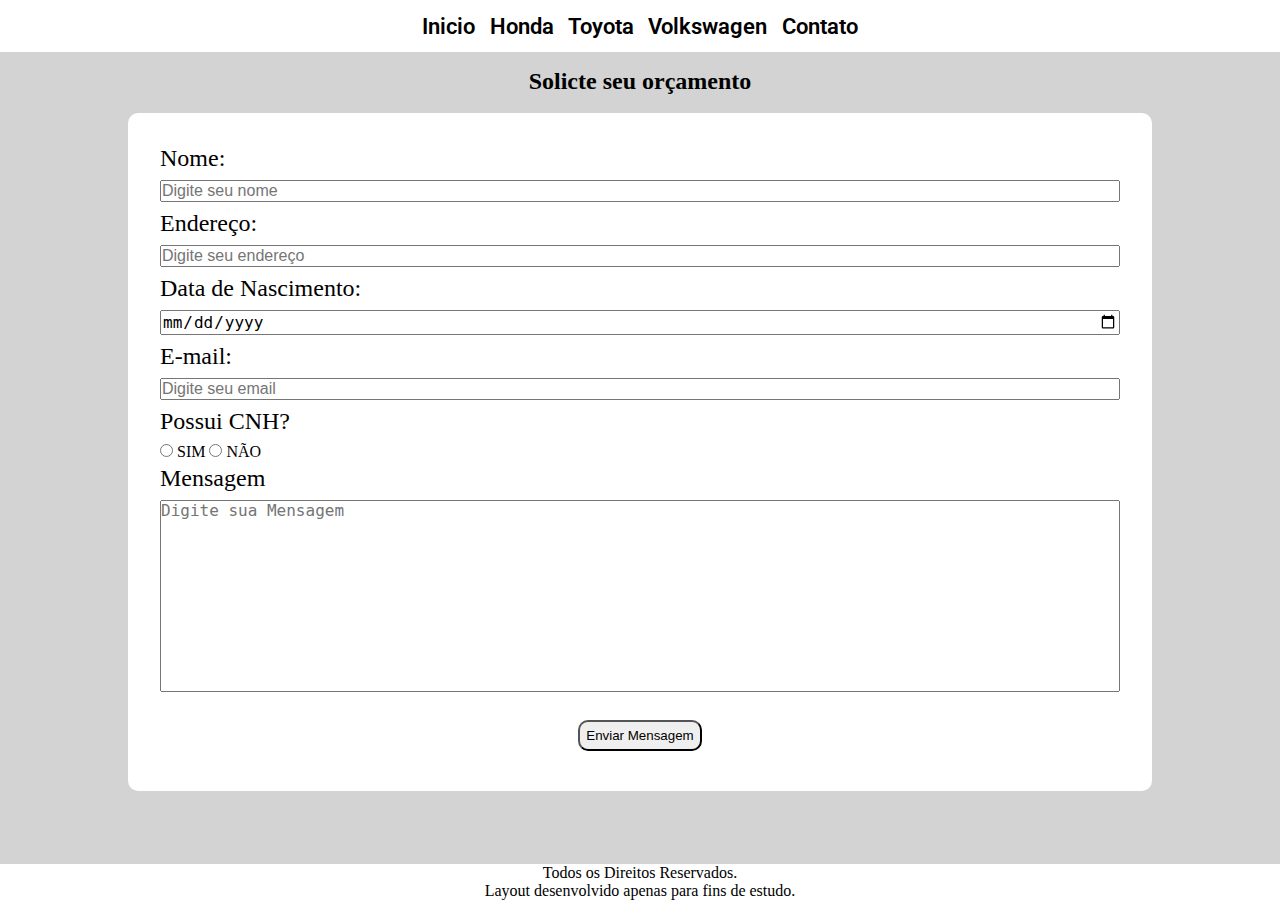
<file: contato.html>
<!DOCTYPE html>
<html lang="pt-br">
<head>
	<meta charset="utf-8">
	<meta name="viewport" content="width=device-width, initial-scale=1">
	<title>Agência de Carros</title>
	<link rel="stylesheet" type="text/css" href="./assets/css/style.css">
</head>
<body>
	<header class="cabecalho">
		<nav class="cabecalho__menu">
			<a href="index.html" class="cabecalho__menu__item">Inicio</a>
			<a href="honda.html" class="cabecalho__menu__item">Honda</a>
			<a href="toyota.html" class="cabecalho__menu__item">Toyota</a>
			<a href="volkswagen.html" class="cabecalho__menu__item">Volkswagen</a>
			<a href="contato.html" class="cabecalho__menu__item">Contato</a>
		</nav>
	</header>
	<main class="conteudo">
		<h2>Solicte seu orçamento</h2>
		<br>
		<div class="formulario_contato">
			<form action="" name="contato">
			<label for="nome">Nome:</label>
			<input type="text" name="nome" id="nome" placeholder="Digite seu nome" maxlength="40" required>
			<label for="endereco">Endereço:</label>
			<input type="text" name="endereco" id="endereco" placeholder="Digite seu endereço" maxlength="40" required>
			<label for="dt_nascimento">Data de Nascimento:</label>
			<input type="date" name="dt_nascimento" id="dt_nascimento"required>
			<label for="email">E-mail:</label>
			<input type="email" name="email" id="email" placeholder="Digite seu email" maxlength="40" required>
			<label for="cnh">Possui CNH?</label>
			<input type="radio" id="cnh" name="cnh" value="sim"> SIM
			<input type="radio" id="cnh" name="cnh" value="nao"> NÃO
			<label for="msg">Mensagem</label>
			<textarea id="msg" name="msg" cols="30" rows="10" placeholder="Digite sua Mensagem"></textarea>
			<div class="bt_enviar_mensagem">
				<input type="submit" name="enviar" value="Enviar Mensagem" class="bt_enviar_mensagem__texto">
			</div>
		</form>
		</div>
	</main>
	<footer class="rodape">
		<p class="rodape__descricao">
			Todos os Direitos Reservados.
			<br>
			Layout desenvolvido apenas para fins de estudo.
		</p>
	</footer>
</body>
</html>
</file>
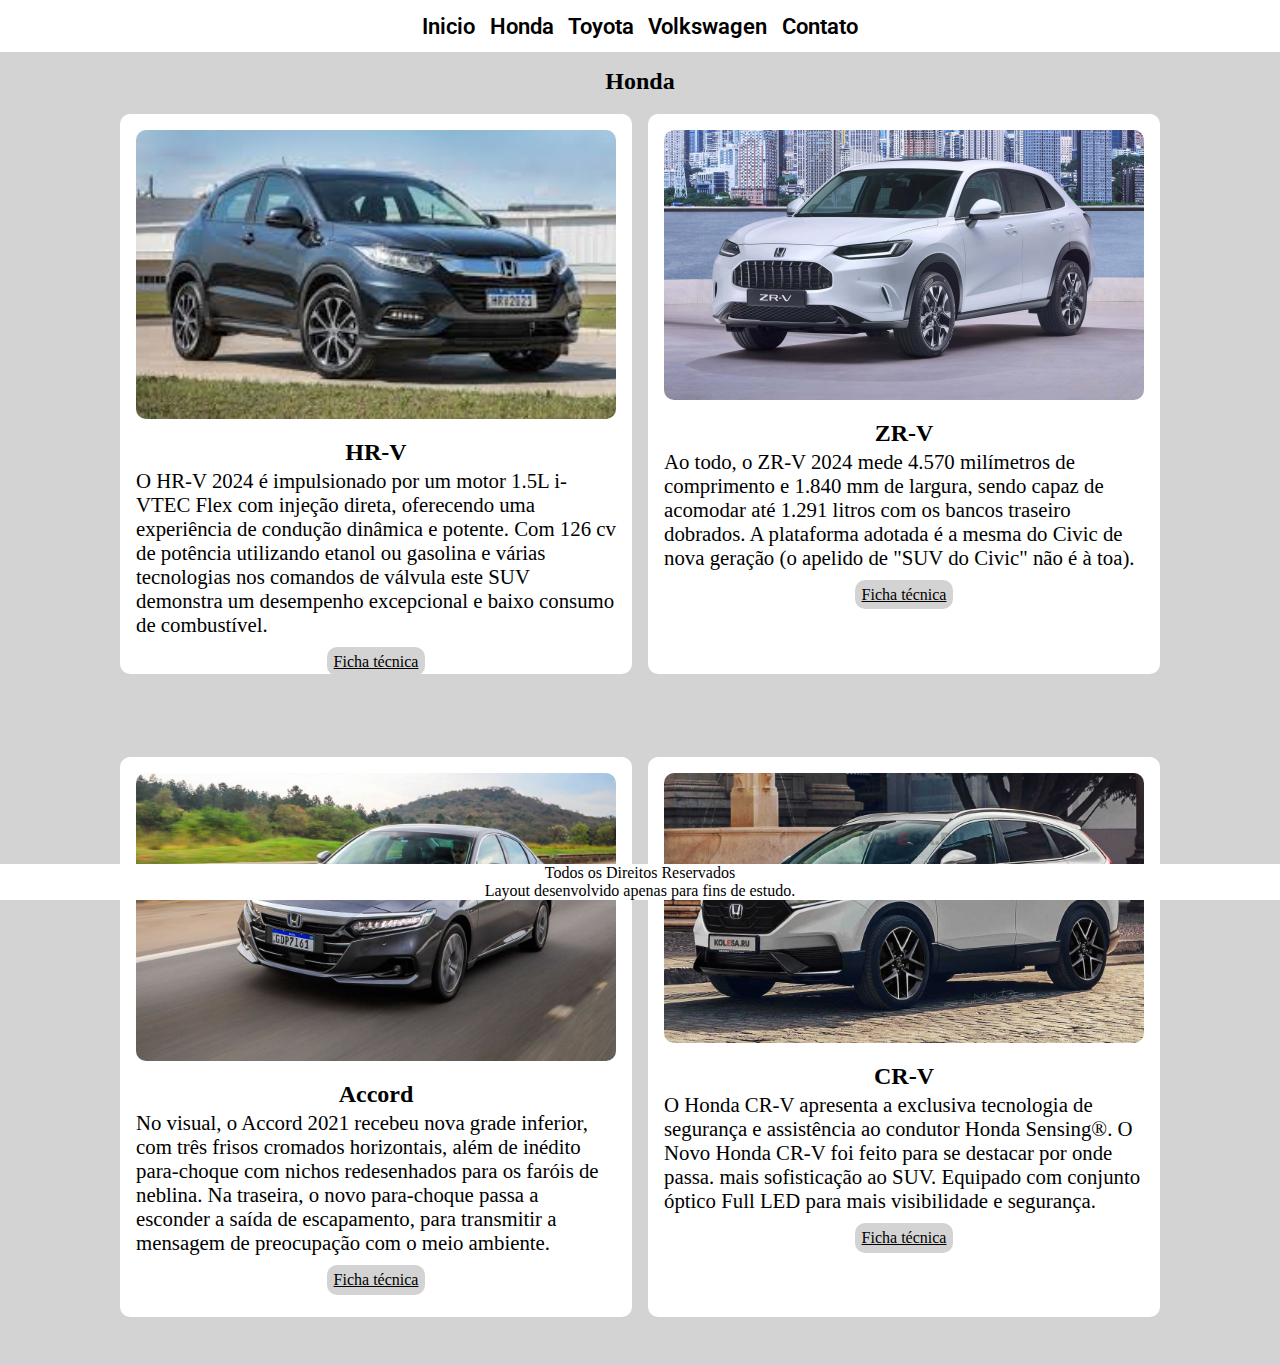
<file: honda.html>
<!DOCTYPE html>
<html lang="pt-br">
<head>
	<meta charset="utf-8">
	<meta name="viewport" content="width=device-width, initial-scale=1">
	<title>Agência de Carros</title>
	<link rel="stylesheet" type="text/css" href="./assets/css/style.css">
</head>
<body>
	<header class="cabecalho">
		<nav class="cabecalho__menu">
			<a href="index.html" class="cabecalho__menu__item">Inicio</a>
			<a href="honda.html" class="cabecalho__menu__item">Honda</a>
			<a href="toyota.html" class="cabecalho__menu__item">Toyota</a>
			<a href="volkswagen.html" class="cabecalho__menu__item">Volkswagen</a>
			<a href="contato.html" class="cabecalho__menu__item">Contato</a>
		</nav>
	</header>
	<main>
		<h2 class="titulo__card">Honda</h2>
		<div class="carros__honda">
			
			<div class="carros__honda__info">
				<div class="carros__honda__info-imagem">
					<img src="./assets/img/hrv.jpg" alt="HR-V">
				</div>
				<div class="carros__honda__info__descricao">
					<h2>HR-V</h2>
					<p class="carros__honda__info__descricao__texto">
						O HR-V 2024 é impulsionado por um motor 1.5L i-VTEC Flex com injeção direta, oferecendo uma experiência de condução dinâmica e potente. Com 126 cv de potência utilizando etanol ou gasolina e várias tecnologias nos comandos de válvula este SUV demonstra um desempenho excepcional e baixo consumo de combustível.
					</p>
				</div>
				<div class="carros__honda__info__ficha-tecnica">
					<a href="#" class="carros__honda__info__bt__ficha-tecnica">Ficha técnica</a>
				</div>
			</div>
			<div class="carros__honda__info">
				<div class="carros__honda__info-imagem">
					<img src="./assets/img/zrv.jpg" alt="Honda ZR V">
				</div>
				<div class="carros__honda__info__descricao">
					<h2>ZR-V</h2>
					<p class="carros__honda__info__descricao__texto">
						Ao todo, o ZR-V 2024 mede 4.570 milímetros de comprimento e 1.840 mm de largura, sendo capaz de acomodar até 1.291 litros com os bancos traseiro dobrados. A plataforma adotada é a mesma do Civic de nova geração (o apelido de "SUV do Civic" não é à toa).
					</p>
				</div>
				<div class="carros__honda__info__ficha-tecnica">
					<a href="#" class="carros__honda__info__bt__ficha-tecnica">Ficha técnica</a>
				</div>
			</div>
			<div class="carros__honda__info">
				<div class="carros__honda__info-imagem">
					<img src="./assets/img/accord.jpg" alt="Honda Accord">
				</div>
				<div class="carros__honda__info__descricao">
					<h2>Accord</h2>
					<p class="carros__honda__info__descricao__texto">
						No visual, o Accord 2021 recebeu nova grade inferior, com três frisos cromados horizontais, além de inédito para-choque com nichos redesenhados para os faróis de neblina. Na traseira, o novo para-choque passa a esconder a saída de escapamento, para transmitir a mensagem de preocupação com o meio ambiente.
					</p>
				</div>
				<div class="carros__honda__info__ficha-tecnica">
					<a href="#" class="carros__honda__info__bt__ficha-tecnica">Ficha técnica</a>
				</div>
			</div>
			<div class="carros__honda__info">
				<div class="carros__honda__info-imagem">
					<img src="./assets/img/crv.jpg" alt="Honda CR-V">
				</div>
				<div class="carros__honda__info__descricao">
					<h2>CR-V</h2>
					<p class="carros__honda__info__descricao__texto">
						O Honda CR-V apresenta a exclusiva tecnologia de segurança e assistência ao condutor Honda Sensing®. O Novo Honda CR-V foi feito para se destacar por onde passa. mais sofisticação ao SUV. Equipado com conjunto óptico Full LED para mais visibilidade e segurança.
					</p>
				</div>
				<div class="carros__honda__info__ficha-tecnica">
					<a href="#" class="carros__honda__info__bt__ficha-tecnica">Ficha técnica</a>
				</div>
			</div>
		</div>
	</main>
	<footer class="rodape">
		<p class="rodape__descricao">
			Todos os Direitos Reservados
			<br>
			Layout desenvolvido apenas para fins de estudo.
		</p>
	</footer>
</body>
</html>
</file>
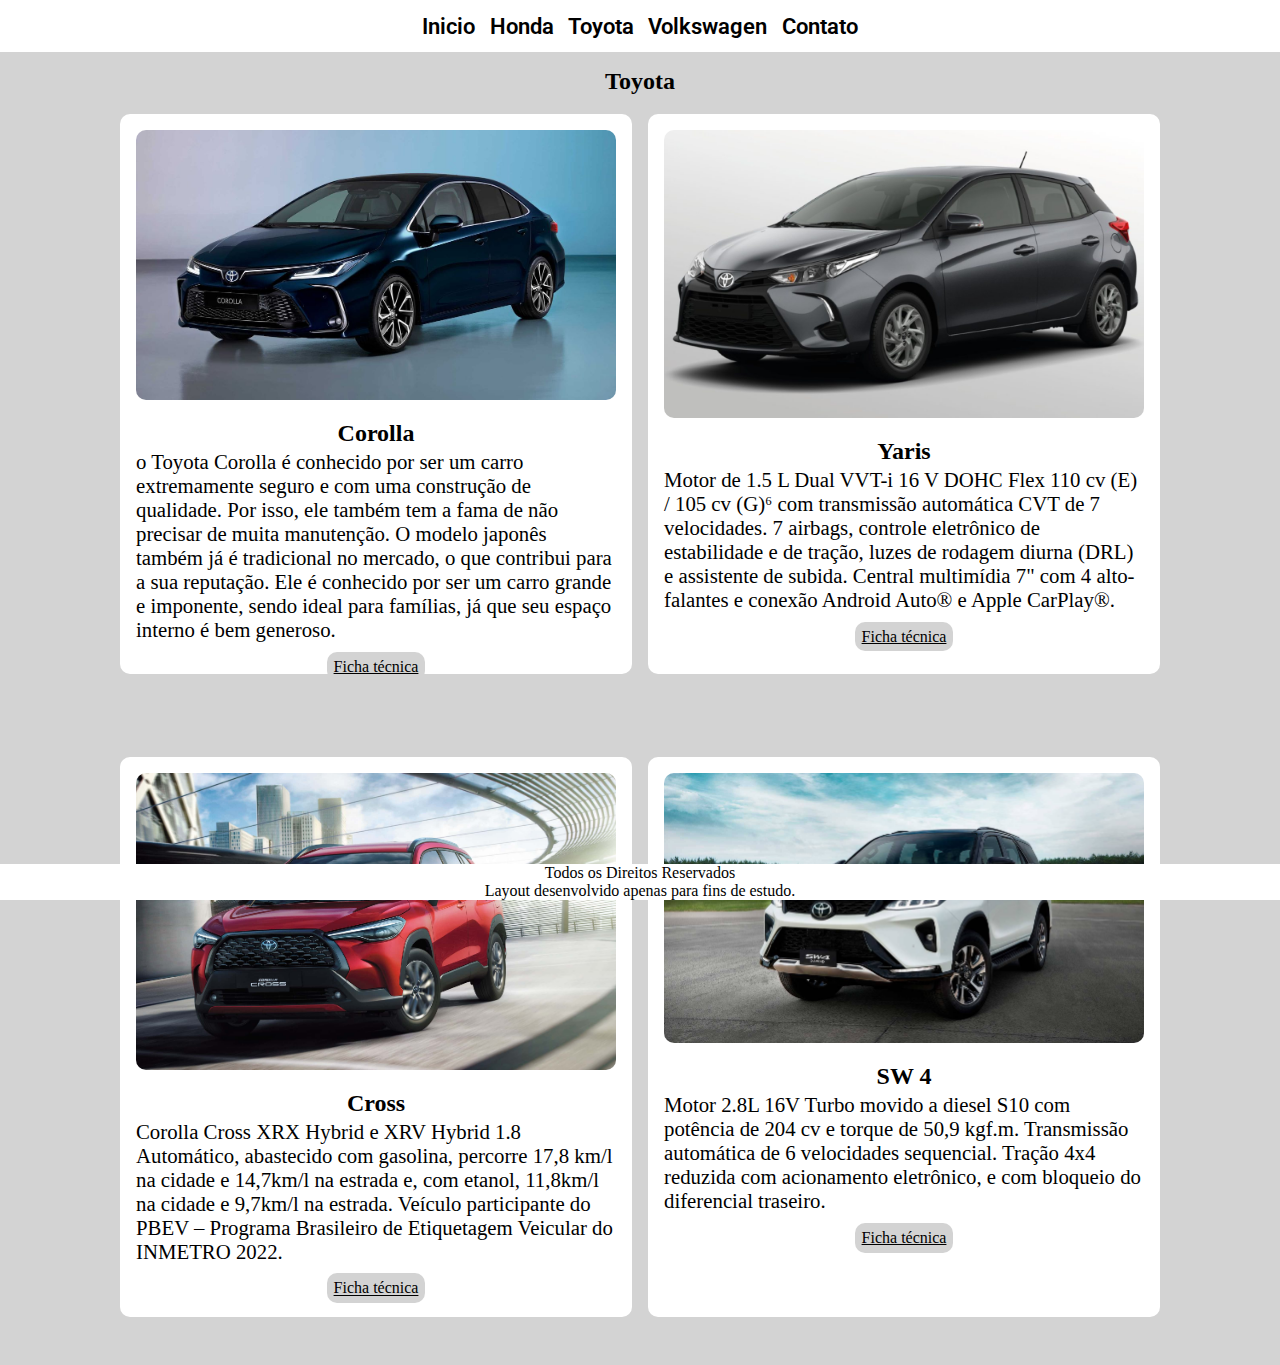
<file: toyota.html>
<!DOCTYPE html>
<html lang="pt-br">
<head>
	<meta charset="utf-8">
	<meta name="viewport" content="width=device-width, initial-scale=1">
	<title>Agência de Carros</title>
	<link rel="stylesheet" type="text/css" href="./assets/css/style.css">
</head>
<body>
	<header class="cabecalho">
		<nav class="cabecalho__menu">
			<a href="index.html" class="cabecalho__menu__item">Inicio</a>
			<a href="honda.html" class="cabecalho__menu__item">Honda</a>
			<a href="toyota.html" class="cabecalho__menu__item">Toyota</a>
			<a href="volkswagen.html" class="cabecalho__menu__item">Volkswagen</a>
			<a href="contato.html" class="cabecalho__menu__item">Contato</a>
		</nav>
	</header>
	<main>
		<h2>Toyota</h2>
		<div class="carros__toyota">
			<div class="carros__toyota__info">
				<div class="carros__toyota__info-imagem">
					<img src="./assets/img/corolla.jpeg" alt="Corolla">
				</div>
				<div class="carros__toyota__info__descricao">
					<h2>Corolla</h2>
					<p class="carros__toyota__info__descricao__texto">
						o Toyota Corolla é conhecido por ser um carro extremamente seguro e com uma construção de qualidade. Por isso, ele também tem a fama de não precisar de muita manutenção.
						O modelo japonês também já é tradicional no mercado, o que contribui para a sua reputação. Ele é conhecido por ser um carro grande e imponente, sendo ideal para famílias, já que seu espaço interno é bem generoso.
					</p>
				</div>
				<div class="carros__toyota__info__ficha-tecnica">
					<a href="#" class="carros__toyota__info__bt__ficha-tecnica">Ficha técnica</a>
				</div>
			</div>
			<div class="carros__toyota__info">
				<div class="carros__toyota__info-imagem">
					<img src="./assets/img/yaris.jpg" alt="Yaris">
				</div>
				<div class="carros__toyota__info__descricao">
					<h2>Yaris</h2>
					<p class="carros__toyota__info__descricao__texto">
						Motor de 1.5 L Dual VVT-i 16 V DOHC Flex 110 cv (E) / 105 cv (G)⁶ com transmissão automática CVT de 7 velocidades. 7 airbags, controle eletrônico de estabilidade e de tração, luzes de rodagem diurna (DRL) e assistente de subida. Central multimídia 7" com 4 alto-falantes e conexão Android Auto® e Apple CarPlay®.
					</p>
				</div>
				<div class="carros__toyota__info__ficha-tecnica">
					<a href="#" class="carros__toyota__info__bt__ficha-tecnica">Ficha técnica</a>
				</div>
			</div>
			<div class="carros__toyota__info">
				<div class="carros__toyota__info-imagem">
					<img src="./assets/img/toyota_cross.jpg" alt="Cross">
				</div>
				<div class="carros__toyota__info__descricao">
					<h2>Cross</h2>
					<p class="carros__toyota__info__descricao__texto">
						Corolla Cross XRX Hybrid e XRV Hybrid 1.8 Automático, abastecido com gasolina, percorre 17,8 km/l na cidade e 14,7km/l na estrada e, com etanol, 11,8km/l na cidade e 9,7km/l na estrada. Veículo participante do PBEV – Programa Brasileiro de Etiquetagem Veicular do INMETRO 2022.
					</p>
				</div>
				<div class="carros__toyota__info__ficha-tecnica">
					<a href="#" class="carros__toyota__info__bt__ficha-tecnica">Ficha técnica</a>
				</div>
			</div>
			<div class="carros__toyota__info">
				<div class="carros__toyota__info-imagem">
					<img src="./assets/img/sw4.jpeg" alt="SW 4">
				</div>
				<div class="carros__toyota__info__descricao">
					<h2>SW 4</h2>
					<p class="carros__toyota__info__descricao__texto">
						Motor 2.8L 16V Turbo movido a diesel S10 com potência de 204 cv e torque de 50,9 kgf.m. Transmissão automática de 6 velocidades sequencial. Tração 4x4 reduzida com acionamento eletrônico, e com bloqueio do diferencial traseiro.
					</p>
				</div>
				<div class="carros__toyota__info__ficha-tecnica">
					<a href="#" class="carros__toyota__info__bt__ficha-tecnica">Ficha técnica</a>
				</div>
			</div>
		</div>
	</main>
	<footer class="rodape">
		<p class="rodape__descricao">
			Todos os Direitos Reservados
			<br>
			Layout desenvolvido apenas para fins de estudo.
		</p>
	</footer>
</body>
</html>
</file>
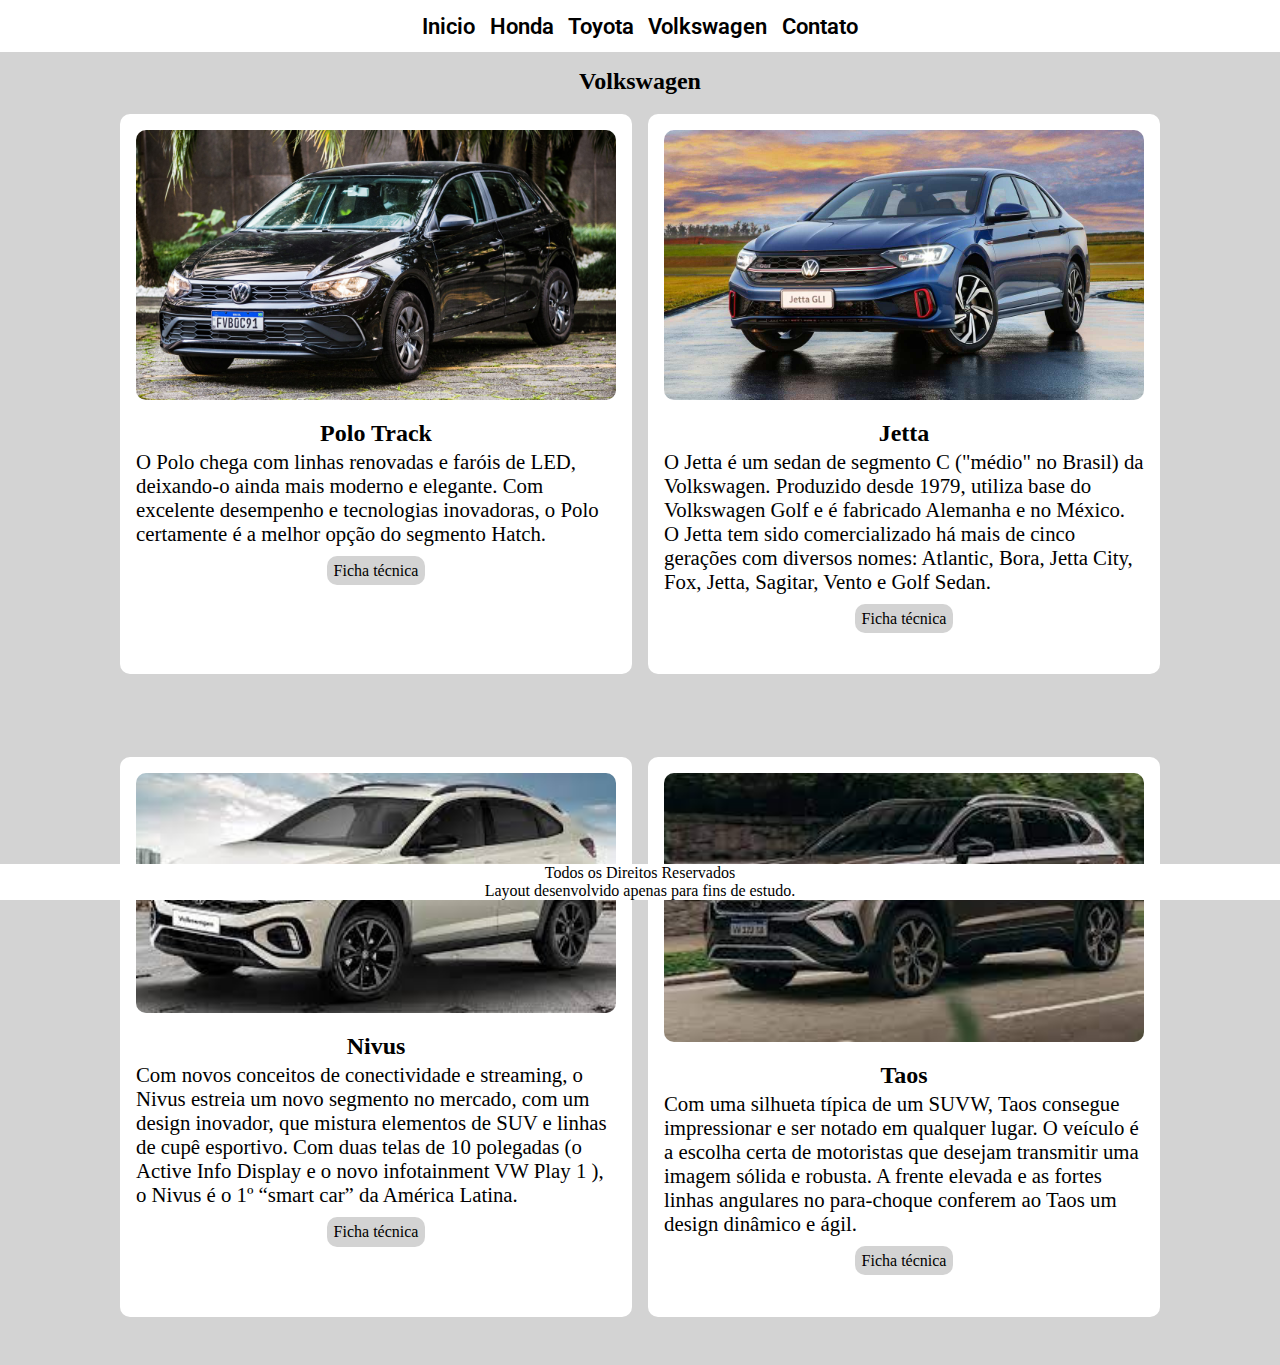
<file: volkswagen.html>
<!DOCTYPE html>
<html lang="pt-br">
<head>
	<meta charset="utf-8">
	<meta name="viewport" content="width=device-width, initial-scale=1">
	<title>Agência de Carros</title>
	<link rel="stylesheet" type="text/css" href="./assets/css/style.css">
</head>
<body>
	<header class="cabecalho">
		<nav class="cabecalho__menu">
			<a href="index.html" class="cabecalho__menu__item">Inicio</a>
			<a href="honda.html" class="cabecalho__menu__item">Honda</a>
			<a href="toyota.html" class="cabecalho__menu__item">Toyota</a>
			<a href="volkswagen.html" class="cabecalho__menu__item">Volkswagen</a>
			<a href="contato.html" class="cabecalho__menu__item">Contato</a>
		</nav>
	</header>
	<main>
		<h2>Volkswagen</h2>
		<div class="carros__volksvagen">
			<div class="carros__volksvagen__info">
				<div class="carros__volksvagen-imagem">
					<img src="./assets/img/polo.jpg" alt="Polo Track">
				</div>
				<div class="carros__volksvagen__info__descricao">
					<h2>Polo Track</h2>
					<p class="carros__volksvagen__info__descricao__texto">
						O Polo chega com linhas renovadas e faróis de LED, deixando-o ainda mais moderno e elegante. 
						Com excelente desempenho e tecnologias inovadoras, o Polo certamente é a melhor opção do segmento Hatch.
					</p>				
				</div>
				<div class="carros__volksvagen__info__ficha-tecnica">
					<a href="#" class="carros__volksvagen__info__bt__ficha-tecnica">Ficha técnica</a>
				</div>
			</div>
			<div class="carros__volksvagen__info">
				<div class="carros__volksvagen-imagem">
					<img src="./assets/img/jetta.jpg" alt="Jetta">
				</div>
				<div class="carros__volksvagen__info__descricao">
					<h2>Jetta</h2>
					<p class="carros__volksvagen__info__descricao__texto">
						O Jetta é um sedan de segmento C ("médio" no Brasil) da Volkswagen. Produzido desde 1979, utiliza base do Volkswagen Golf e é fabricado Alemanha e no México. O Jetta tem sido comercializado há mais de cinco gerações com diversos nomes: Atlantic, Bora, Jetta City, Fox, Jetta, Sagitar, Vento e Golf Sedan.
					</p>				
				</div>
				<div class="carros__volksvagen__info__ficha-tecnica">
					<a href="#" class="carros__volksvagen__info__bt__ficha-tecnica">Ficha técnica</a>
				</div>
			</div>
			<div class="carros__volksvagen__info">
				<div class="carros__volksvagen-imagem">
					<img src="./assets/img/nivus.jpg" alt="Nivus">
				</div>
				<div class="carros__volksvagen__info__descricao">
					<h2>Nivus</h2>
					<p class="carros__volksvagen__info__descricao__texto">
						Com novos conceitos de conectividade e streaming, o Nivus estreia um novo segmento no mercado, com um design inovador, que mistura elementos de SUV e linhas de cupê esportivo. Com duas telas de 10 polegadas (o Active Info Display e o novo infotainment VW Play 1 ), o Nivus é o 1º “smart car” da América Latina.
					</p>				
				</div>
				<div class="carros__volksvagen__info__ficha-tecnica">
					<a href="#" class="carros__volksvagen__info__bt__ficha-tecnica">Ficha técnica</a>
				</div>
			</div>
			<div class="carros__volksvagen__info">
				<div class="carros__volksvagen-imagem">
					<img src="./assets/img/taos.jpg" alt="Taos">
				</div>
				<div class="carros__volksvagen__info__descricao">
					<h2>Taos</h2>
					<p class="carros__volksvagen__info__descricao__texto">
						Com uma silhueta típica de um SUVW, Taos consegue impressionar e ser notado em qualquer lugar. O veículo é a escolha certa de motoristas que desejam transmitir uma imagem sólida e robusta. A frente elevada e as fortes linhas angulares no para-choque conferem ao Taos um design dinâmico e ágil.
					</p>				
				</div>
				<div class="carros__volksvagen__info__ficha-tecnica">
					<a href="#" class="carros__volksvagen__info__bt__ficha-tecnica">Ficha técnica</a>
				</div>
			</div>
		</div>
	</main>
	<footer class="rodape">
		<p class="rodape__descricao">
			Todos os Direitos Reservados
			<br>
			Layout desenvolvido apenas para fins de estudo.
		</p>
	</footer>
</body>
</html>
</file>
<file: assets/css/style.css>
@import url('https://fonts.googleapis.com/css2?family=Roboto:ital,wght@0,100;0,300;0,400;0,500;0,700;0,900;1,100;1,300;1,400;1,500;1,700;1,900&display=swap');
*{
	margin: 0;
	padding: 0;
	box-sizing: border-box;
}
:root{
	--cabecalho-cards-menu-e-rodape: #ffffff;
	--cor-de-fundo: #D3D3D3;
	--cor-dos-textos: #000000;
}
body{
	background: var(--cor-de-fundo);
	width: 100%;
	height: 100vh;
}
.cabecalho{
	background: var(--cabecalho-cards-menu-e-rodape);
}
.cabecalho__menu{
	display: flex;
	flex-direction: column;
	justify-content: center;
	align-items: center;
	gap: 0.3rem;
	width: 100%;
}
.cabecalho__menu__item{
	color: var(--cor-dos-textos);
	text-decoration: none;
	font-family: "Roboto",sans-serif;
	font-weight: 600;
	font-size: 1.5rem;
}
.cabecalho__menu__item:hover{
	text-decoration: underline;
	cursor: pointer;
}
h1{
	text-align: center;
	margin-top: 1rem;
	padding: 0.5rem;
}
h2{
	text-align: center;
	margin-top: 1rem;
}
img{
	width: 100%;
	border-radius: 10px;
}
.destaques,
.carros__honda,
.carros__toyota,
.carros__volksvagen{
	display: flex;
	flex-direction: column;
	justify-content: center;
	align-items: center;
	gap: 1rem;
}
.destaques__carro__info,
.carros__honda__info,
.carros__toyota__info,
.carros__volksvagen__info{
	border: 1px solid tranparent var(--cabecalho-cards-menu-e-rodape);
	border-radius: 10px;
	padding: 1rem;
	background: var(--cabecalho-cards-menu-e-rodape);
	width: 80%;
	margin-bottom: 3rem;
}
.destaques__carro__info__descricao__texto,
.carros__honda__info__descricao__texto,
.carros__toyota__info__descricao__texto,
.carros__volksvagen__info__descricao__texto{
	margin-top: 0.5rem;
}
.destaques__carro__info__ficha-tecnica,
.carros__honda__info__ficha-tecnica,
.carros__toyota__info__ficha-tecnica,
.carros__volksvagen__info__ficha-tecnica{
	margin-top: 1rem;
	text-align: center;
}
.destaques__carro__info__bt__ficha-tecnica,
.carros__honda__info__bt__ficha-tecnica,
.carros__toyota__info__bt__ficha-tecnica,
.carros__volksvagen__info__bt__ficha-tecnica{
	text-decoration: none;
	color: var(--cor-dos-textos);
	border: 1px solid tranparente;
	background: var(--cor-de-fundo);
	padding: 0.4rem;
	border-radius: 10px;
}
.destaques__carro__info__bt__ficha-tecnica,
.carros__honda__info__bt__ficha-tecnica,
.carros__toyota__info__bt__ficha-tecnica,
.carros__volksvagen__info__bt__ficha-tecnica:hover{
	cursor: pointer;
	text-decoration: underline;
}
.formulario_contato{
	display: flex;
	justify-content: center;
	align-items: center;

}
form{
	border-radius: 10px;
	background: var(--cabecalho-cards-menu-e-rodape);
	width: 80%;
	padding: 1rem;
	margin-bottom: 3rem;
}
form > * {
	margin-bottom: 0.5rem; /* dando um espaço interno nos itens do formulário */
}
label{
	display: block;
}
input[type="text"],
input[type="email"],
input[type="date"],
textarea{
	width: 100%;
}
textarea{
	resize: none;
}
.bt_enviar_mensagem{
	margin-top: 1rem;
	text-align: center;
}
.bt_enviar_mensagem__texto{
	padding: 0.4rem;
	border-radius: 10px;
}
.rodape{
	bottom: 0;
	position: fixed;
	width: 100%;
	text-align: center;
	background: var(--cabecalho-cards-menu-e-rodape);
}
.rodape__descricao{
	text-align: center;
}

/*responsividade*/

@media screen and (min-width: 600px){
	.cabecalho__menu{
		display: flex;
		flex-direction: row; 
		justify-content: center;
		align-items: center;
		gap: 0.9rem;
		padding: 0.8rem;
		width: 100%;
	}
	.cabecalho__menu__item{
		color: var(--cor-dos-textos);
		text-decoration: none;
		font-family: "Roboto",sans-serif;
		font-weight: 600;
		font-size: 1.4rem;
	}
	textarea{
		resize: none;
	}
}
@media screen and (min-width: 768px){
	.destaques,
	.carros__honda,
	.carros__toyota,
	.carros__volksvagen
	{
		display: flex;
		flex-direction: row;
		justify-content: center;
		align-items: center;
		flex-wrap: wrap;
		gap: 1rem;
		
    }
    .destaques__carro__info,
    .carros__honda__info,
	.carros__toyota__info,
	.carros__volksvagen__info{
    	border: 1px solid tranparent var(--cabecalho-cards-menu-e-rodape);
		border-radius: 10px;
		padding: 1rem;
		background: var(--cabecalho-cards-menu-e-rodape);
		width: 30%;
		height: 550px;
		margin-bottom: 3rem;
		margin-top: 1.2rem;
    }
    .carros__honda__info,
    .carros__toyota__info,
	.carros__volksvagen__info{
    	width: 40%;
    	
    }
    .destaques__carro__info__descricao__texto{
      margin-top: 1.5rem;
    }
    .carros__honda__info__descricao__texto,
    .carros__toyota__info__descricao__texto,
	.carros__volksvagen__info__descricao__texto{
    	margin-top: 2.3rem;
    }
    textarea{
		resize: none;
	}

}
@media screen and (min-width: 1024px){
	.destaques__carro__info__descricao__texto,
	.carros__honda__info__descricao__texto,
    .carros__toyota__info__descricao__texto,
	.carros__volksvagen__info__descricao__texto{
		font-size: 1.3rem;
		margin-top: 0.2rem;
	}
	.destaques__carro__info,
    .carros__honda__info,
	.carros__toyota__info,
	.carros__volksvagen__info{
		height: 560px;
    }
	form{
		border-radius: 10px;
		background: var(--cabecalho-cards-menu-e-rodape);
		width: 80%;
		padding: 2rem;
		margin-bottom: 3rem;
	}
	label{
		font-size: 1.5rem;
	}
	
	input[type="text"],
	input[type="email"],
	input[type="date"],
	textarea{
		width: 100%;
		font-size: 1rem;
	}
	textarea{
		resize: none;
	}
}
</file>
